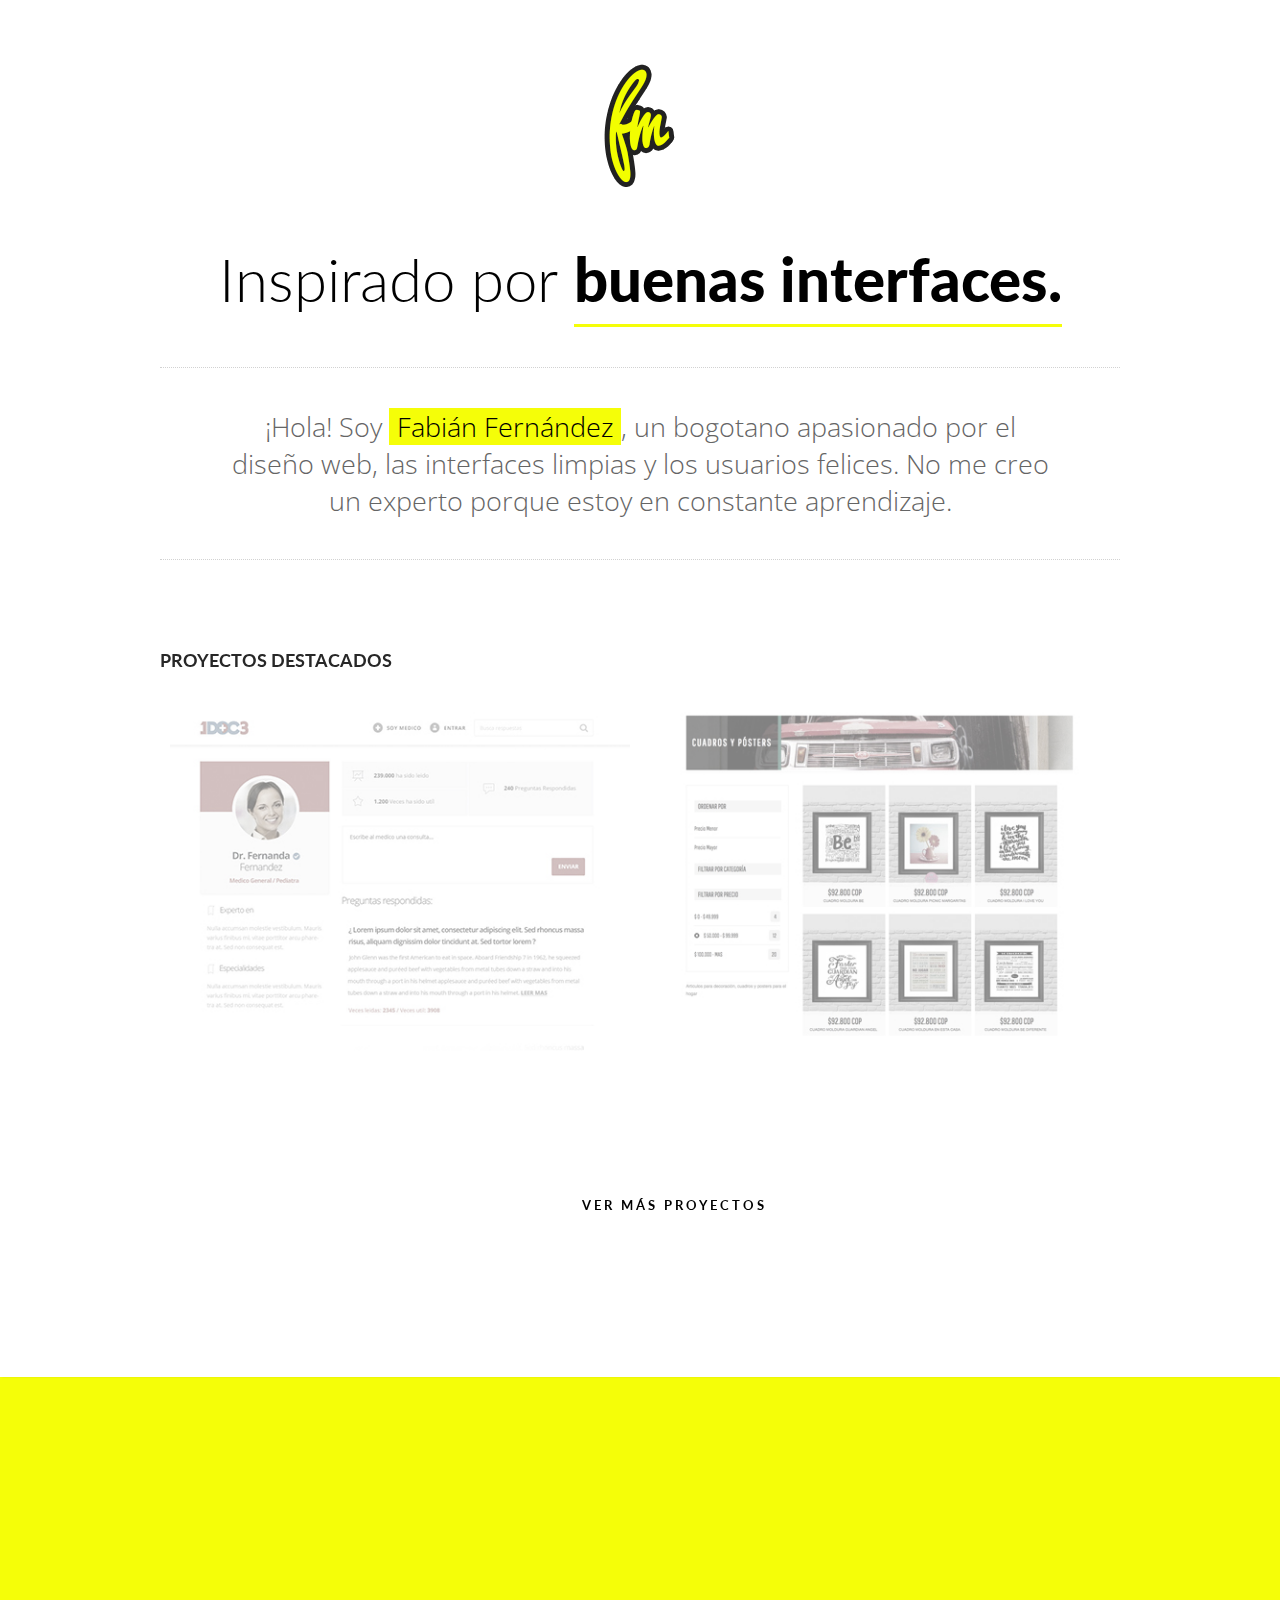
<file: index.html>
<!DOCTYPE html>
<html lang="es">
<head>
	<meta charset="UTF-8">
	<title>Flicomastic | Diseñador web</title>
	<link rel="stylesheet" href="css/style.css"> <!-- Animate letters -->
	<link rel="stylesheet" href="css/styles.css">
	<link rel="stylesheet" href="css/normalize.css">
	<link href='http://fonts.googleapis.com/css?family=Lato:300,400,900' rel='stylesheet' type='text/css'>
	<link href='http://fonts.googleapis.com/css?family=Open+Sans:400,300,700' rel='stylesheet' type='text/css'>
	<link rel="stylesheet" href="css/fontello.css">
    <link rel="stylesheet" href="css/animation.css"><!--[if IE 7]><link rel="stylesheet" href="css/fontello-ie7.css"><![endif]-->
	<script src="js/modernizr.js"></script> <!-- Modernizr -->
	<link rel="shortcut icon" href="favicon.ico" />
</head>
<body onunload="">
	<header>
		<div class="general-wrapper">
			<a href="index.html" class="logo-header fade-in"></a>
			<h1 class="cd-headline loading-bar">
				<span>Inspirado por</span>
				<span class="cd-words-wrapper">
					<b class="is-visible">buenas interfaces.</b>
					<b>los videojuegos.</b>
					<b>musica 80's.</b>
					<b>CodeSchool.</b>
					<b>el fútbol.</b>
				</span>
			</h1>
			<div class="subtitle">
				<h2>¡Hola! Soy <a href="fabian-fernandez.html" class="nombre fade-in">Fabián Fernández</a>, un bogotano apasionado por el diseño web, las interfaces limpias y los usuarios felices. No me creo un experto porque estoy en constante aprendizaje.</h2>
			</div>
		</div>
	</header>
	<section class="proyects">
		<div class="general-wrapper-proyects">
			<h4>Proyectos destacados</h4>
			<div class="grid">
				<figure class="effect-goliath">
					<img src="images/p-1doc3.jpg" alt="1doc3"/>
					<figcaption>
						<h2><span>Onedocthree</span></h2>
						<p>Startup | Web app</p>
						<a href="https://www.1doc3.com/" target="_blank">Ver más</a>
					</figcaption>
				</figure>
				<figure class="effect-goliath">
					<img src="images/p-qruda.jpg" alt="Qruda"/>
					<figcaption>
						<h2><span>Qruda</span></h2>
						<p>Startup | E-commerce</p>
						<a href="http://www.qruda.com/" target="_blank">Ver más</a>
					</figcaption>
				</figure>
				<a href="pdf/flicomastic-portfolio-II.pdf" target="_blank" class="btn-work">Ver más proyectos</a>
				<!-- <figure class="effect-goliath">
					<img src="images/p-tutiquete.jpg" alt="Tutiquete"/>
					<figcaption>
						<h2><span>Tutiquete</span></h2>
						<p>E-commerce | Web app</p>
						<a href="#" class="fade-in">Ver más</a>
					</figcaption>
				</figure>
				<figure class="effect-goliath">
					<img src="images/p-almashopping.jpg" alt="Tutiquete"/>
					<figcaption>
						<h2><span>Almashopping</span></h2>
						<p>Startup | E-commerce</p>
						<a href="#" class="fade-in">Ver más</a>
					</figcaption>
				</figure>
				<figure class="effect-goliath">
					<img src="images/p-fides.jpg" alt="Fides"/>
					<figcaption>
						<h2><span>Moda social Fides</span></h2>
						<p>Web design</p>
						<a href="#" class="fade-in">Ver más</a>
					</figcaption>
				</figure>
				<figure class="effect-goliath">
					<img src="images/p-positiva.jpg" alt="Seguros Positiva"/>
					<figcaption>
						<h2><span>Positiva seguros</span></h2>
						<p>Web design</p>
						<a href="#" class="fade-in">Ver más</a>
					</figcaption>
				</figure>
				<figure class="effect-goliath">
					<img src="images/p-porcicultores.jpg" alt="Porcicultores"/>
					<figcaption>
						<h2><span>Porcicultores</span></h2>
						<p>Facebook game</p>
						<a href="#" class="fade-in">Ver más</a>
					</figcaption>
				</figure>
				<figure class="effect-goliath">
					<img src="images/p-template.jpg" alt="Template E-commerce"/>
					<figcaption>
						<h2><span>Template</span></h2>
						<p>E-commerce | Web app</p>
						<a href="#" class="fade-in">Ver más</a>
					</figcaption>
				</figure>
				<figure class="effect-goliath">
					<img src="images/p-totto.jpg" alt="Totto"/>
					<figcaption>
						<h2><span>Totto proyect</span></h2>
						<p>Minisite | Faceook game</p>
						<a href="#" class="fade-in">Ver más</a>
					</figcaption>
				</figure>
				<figure class="effect-goliath">
					<img src="images/p-logos.jpg" alt="Logos"/>
					<figcaption>
						<h2><span>Logos</span></h2>
						<p>Graphic design</p>
						<a href="#" class="fade-in">Ver más</a>
					</figcaption>
				</figure> -->
			</div>
		</div>
	</section>
	<footer>
		<div class="wrapper-footer">
			<a class="bio-footer fade-in" href="fabian-fernandez.html">|BIO</a>
			<ul class="social">
				<li><a href="https://twitter.com/flicomastic" target="_blank" class="btn-twitter">Twitter</a></li>
				<li><a href="https://instagram.com/flicomastic" target="_blank" class="btn-instagram">Instagram</a></li>
				<li><a href="https://www.linkedin.com/in/flicomastic" target="_blank" class="btn-spotify">LinkedIn</a></li>
				<li><a href="http://www.dribbble.com/flicomastic" target="_blank" class="btn-twitch">Dribbble</a></li>
			</ul>
		</div>
	</footer>
	<a href="#0" class="cd-top">Top</a>
<script src="js/jquery-2.1.1.js"></script>
<script src="js/main.js"></script> <!-- Resource jQuery -->
<script>
	function getRandomInt(min, max) {
   		return Math.floor(Math.random() * (max - min + 1)) + min;
	}
	$(function() {
		$("header a.logo-header").hover(function(e) {
		   $(this).css( "backgroundPosition", e.type=== "mouseenter"? "-" + (getRandomInt(0,4) * 74) + "px -123px" : "0px 0px");
		});
	});
</script><!-- Logo action -->
<script>
	function nuevapagina() {
		window.location = newLocation;
	}
	$(document).ready(function() {
 		$('.fade-in').click(function(e) {
	 		e.preventDefault();
	 		newLocation = this.href;
	 		$('body').fadeOut(1000, nuevapagina);
 		});
	$('body').fadeIn(1000); 
	});
</script><!-- Fade action -->
</body>
</html>
</file>
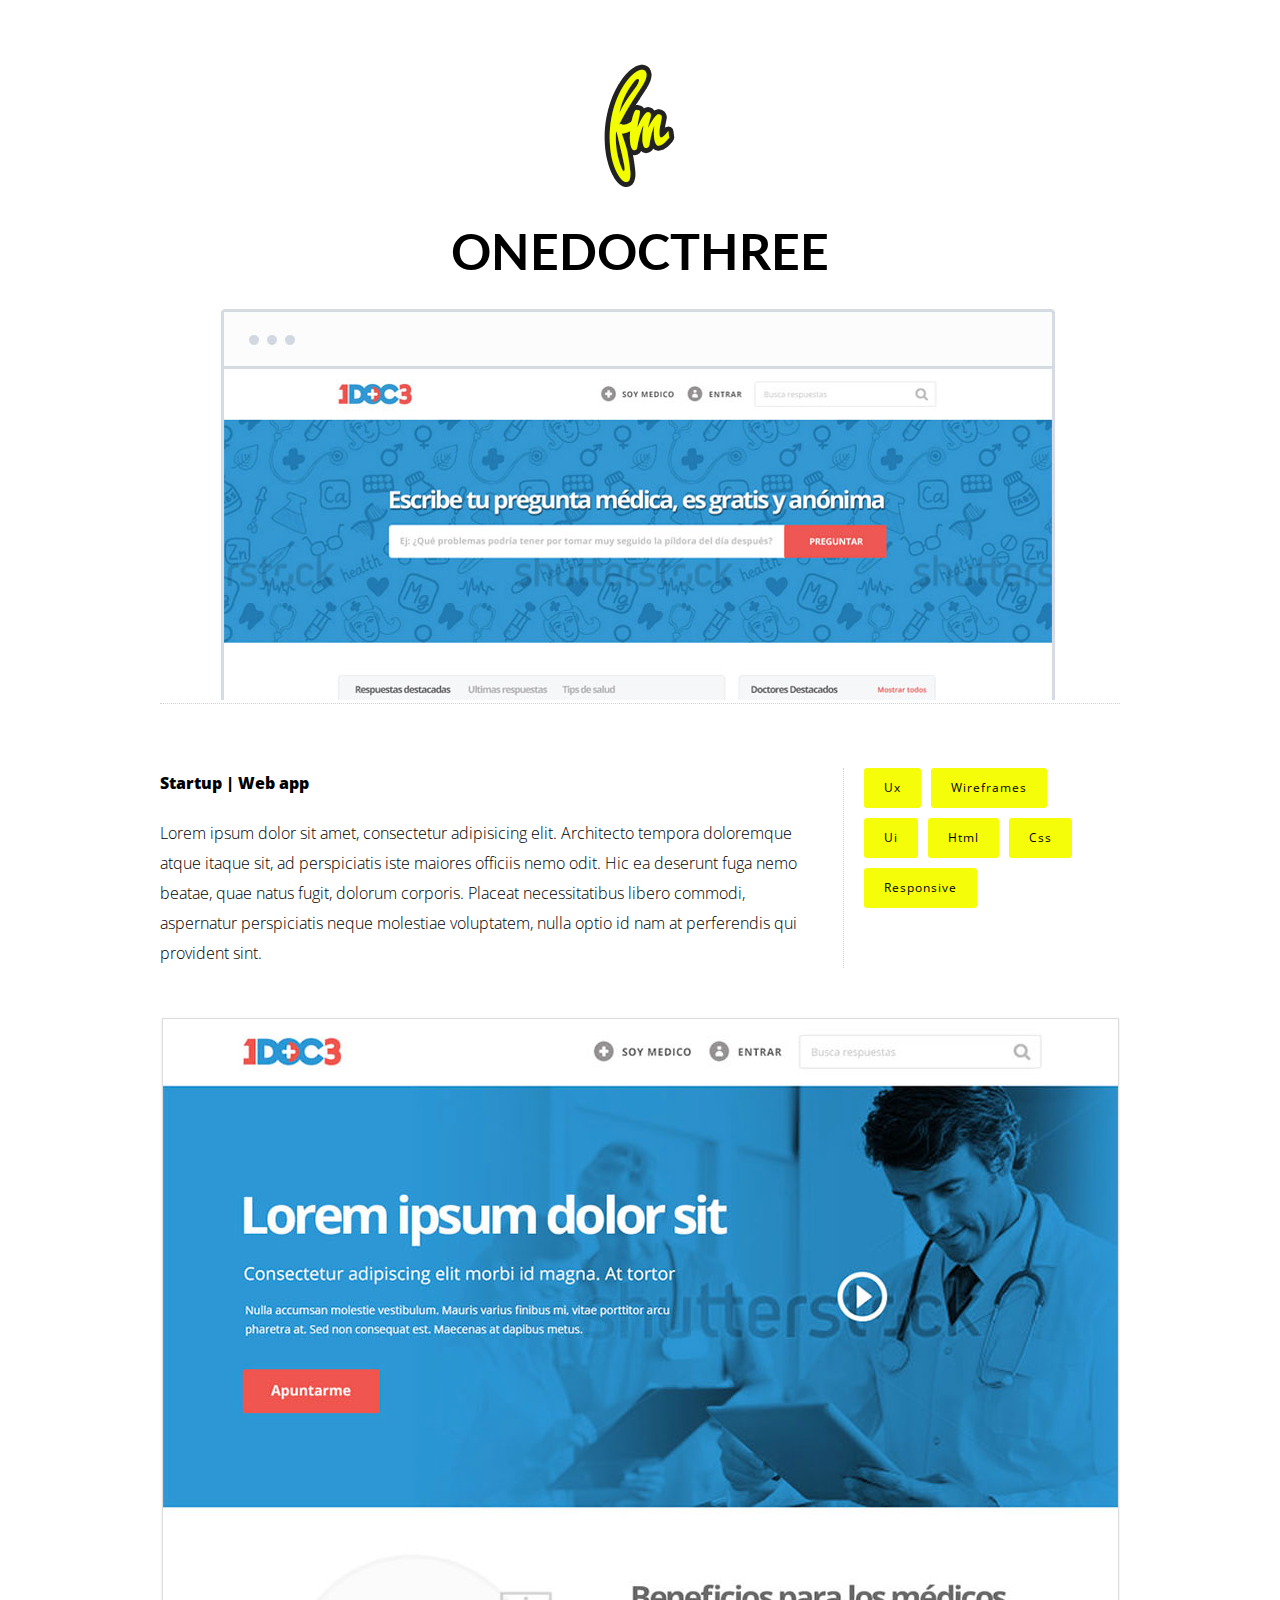
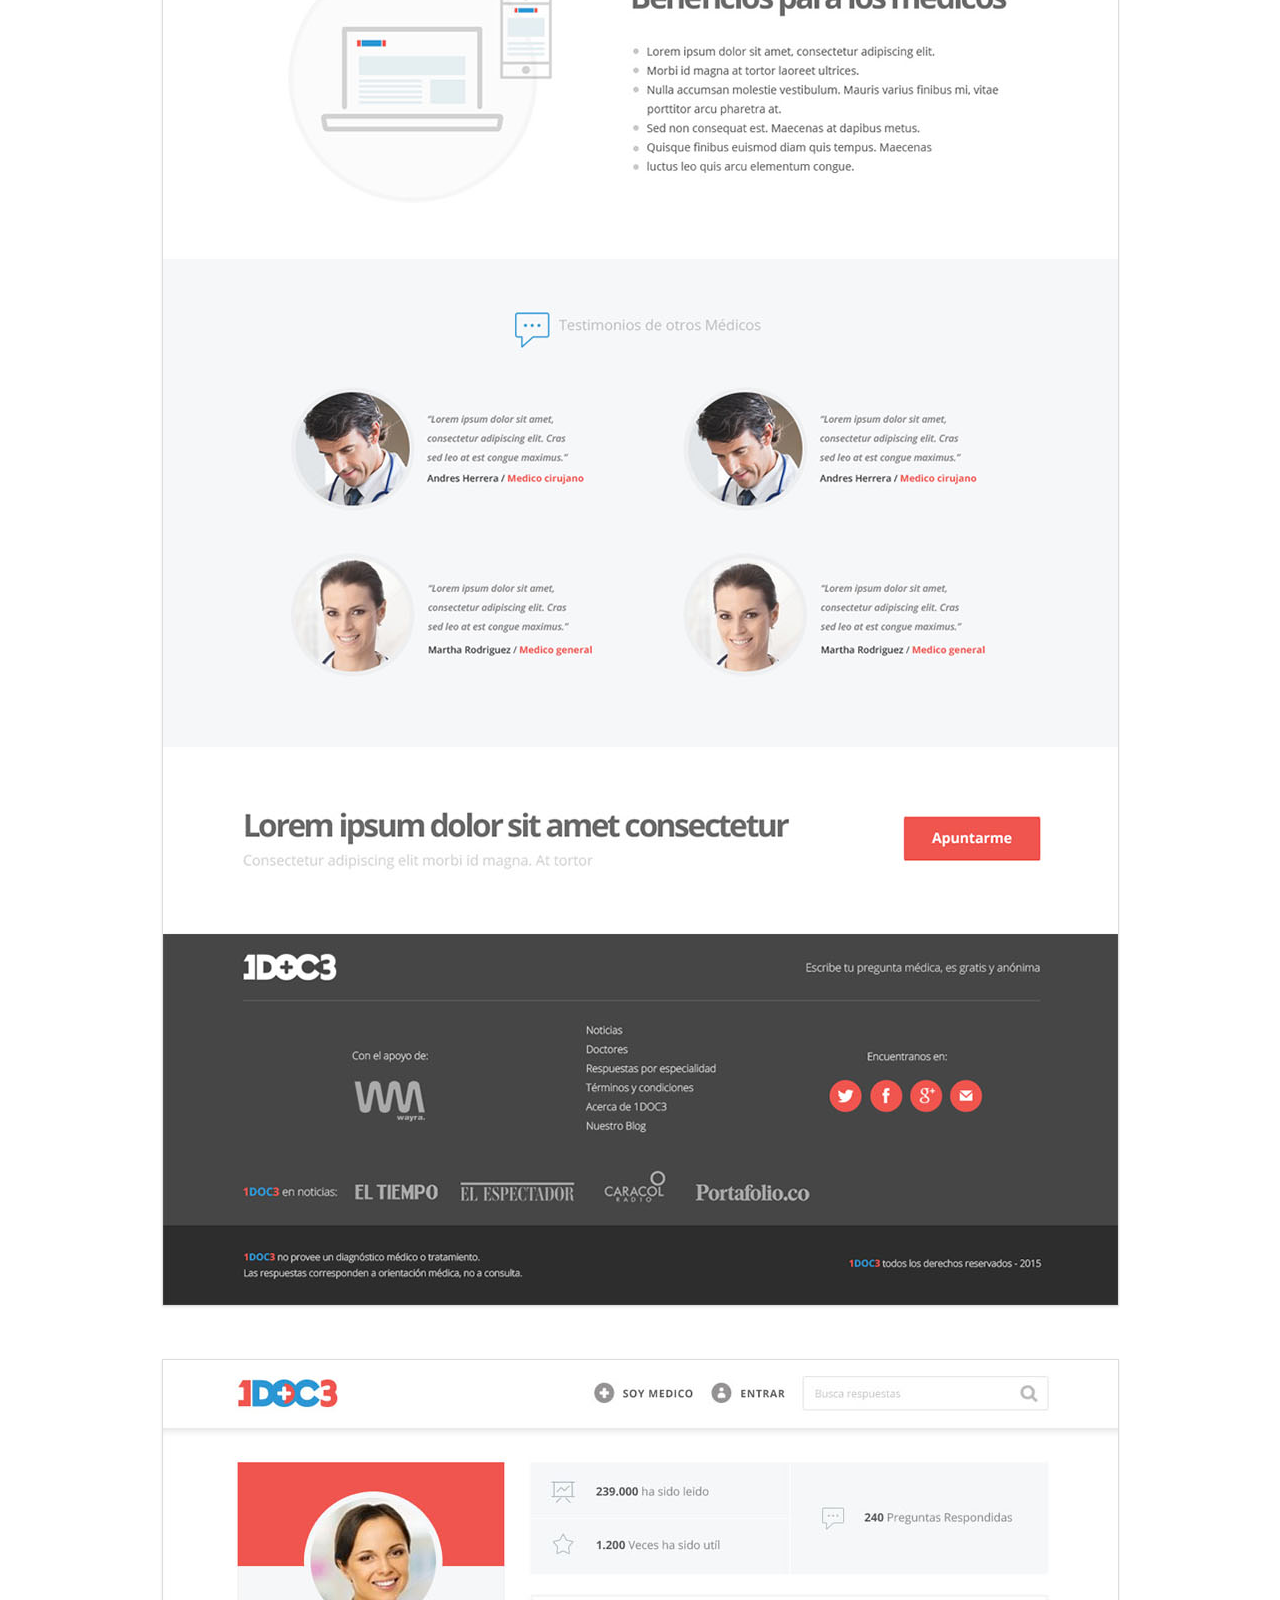
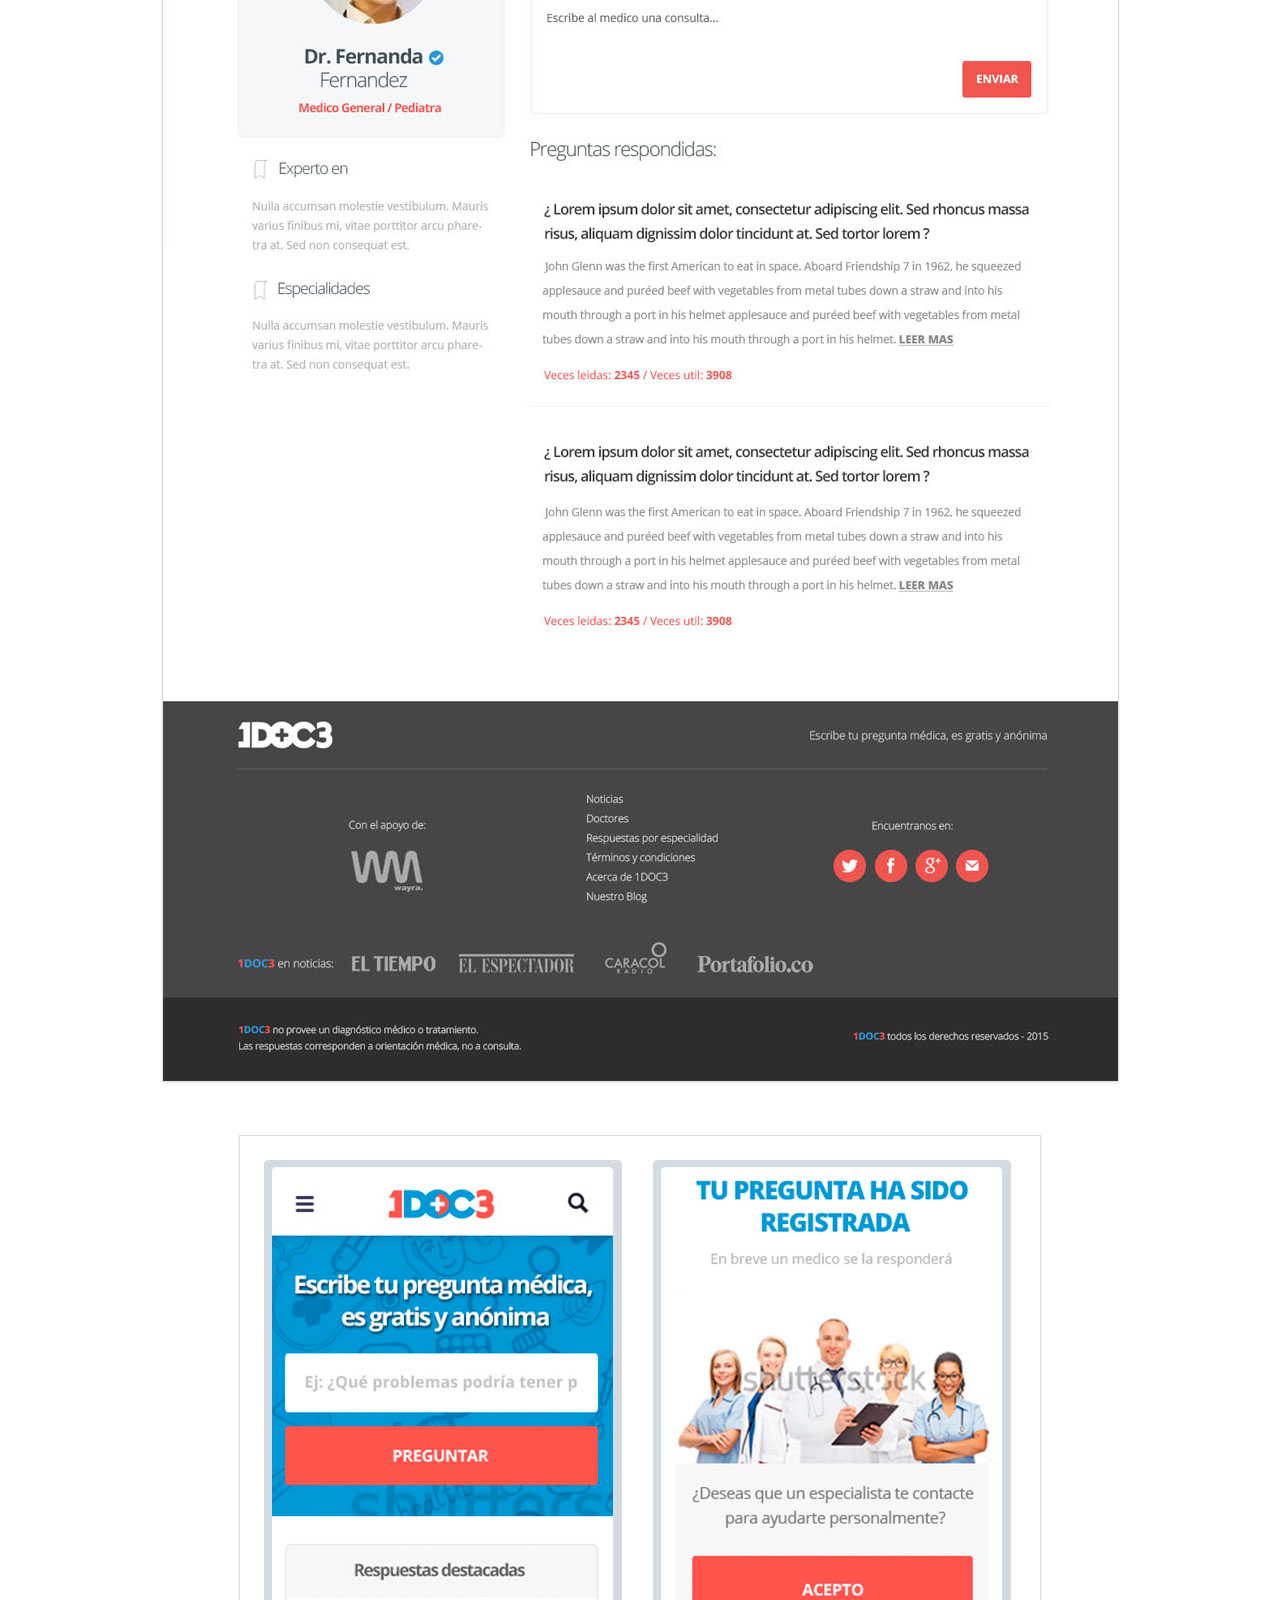
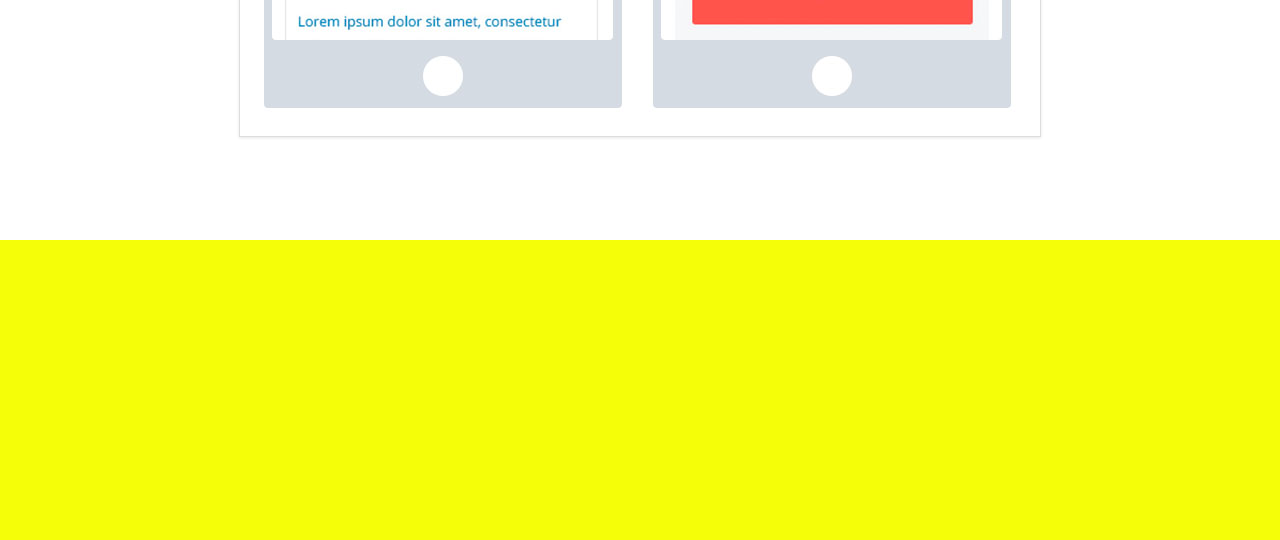
<file: 1doc3.html>
<!DOCTYPE html>
<html lang="es">
<head>
	<meta charset="UTF-8">
	<title>Flicomastic | Diseñador web</title>
	<link rel="stylesheet" href="css/style.css"> <!-- Animate letters -->
	<link rel="stylesheet" href="css/styles.css">
	<link rel="stylesheet" href="css/normalize.css">
	<link href='http://fonts.googleapis.com/css?family=Lato:300,400,900' rel='stylesheet' type='text/css'>
	<link href='http://fonts.googleapis.com/css?family=Open+Sans:400,300,700' rel='stylesheet' type='text/css'>
	<link rel="stylesheet" href="css/fontello.css">
    <link rel="stylesheet" href="css/animation.css"><!--[if IE 7]><link rel="stylesheet" href="css/fontello-ie7.css"><![endif]-->
	<script src="js/modernizr.js"></script> <!-- Modernizr -->
	<link rel="shortcut icon" href="favicon.ico" />
</head>
<body onunload="">
	<header>
		<div class="general-wrapper">
			<a href="index.html" class="logo-header fade-in"></a>
		</div>
	</header>
	<section class="proyects-view">
		<div class="general-wrapper">
			<header>
				<h1>Onedocthree</h1>
				<div class="image-top"><img src="images/header-1doc3.jpg" alt="Header 1doc3"></div>
			</header>
			<div class="section-text-proyect">
				<p class="type-proyect">Startup | Web app</p>
				<p>Lorem ipsum dolor sit amet, consectetur adipisicing elit. Architecto tempora doloremque atque itaque sit, ad perspiciatis iste maiores officiis nemo odit. Hic ea deserunt fuga nemo beatae, quae natus fugit, dolorum corporis. Placeat necessitatibus libero commodi, aspernatur perspiciatis neque molestiae voluptatem, nulla optio id nam at perferendis qui provident sint.</p>
			</div>
			<aside>
				<ul class="tags tags-proyects">
					<li><span class="tag">Ux</span></li>
					<li><span class="tag">Wireframes</span></li>
				  	<li><span class="tag">Ui</span></li>
				  	<li><span class="tag">Html</span></li>
				  	<li><span class="tag">Css</span></li>
				  	<li><span class="tag">Responsive</span></li>
				</ul>
			</aside>
			<div class="content-images">
				<img src="images/1doc3-01.jpg">
				<img src="images/1doc3-03.jpg">
				<img src="images/1doc3-02.jpg">
			</div>
		</div>
	</section>
	<footer>
		<div class="wrapper-footer">
			<a class="bio-footer fade-in" href="fabian-fernandez.html">|BIO</a>
			<ul class="social">
				<li><a href="https://twitter.com/flicomastic" target="_blank" class="btn-twitter">Twitter</a></li>
				<li><a href="https://instagram.com/flicomastic" target="_blank" class="btn-instagram">Instagram</a></li>
				<li><a href="https://www.linkedin.com/in/flicomastic" target="_blank" class="btn-spotify">LinkedIn</a></li>
				<li><a href="http://www.dribbble.com/flicomastic" target="_blank" class="btn-twitch">Dribbble</a></li>
			</ul>
		</div>
	</footer>
	<a href="#0" class="cd-top">Top</a>
<script src="js/jquery-2.1.1.js"></script>
<script src="js/main.js"></script> <!-- Resource jQuery -->
<script>
	function getRandomInt(min, max) {
   		return Math.floor(Math.random() * (max - min + 1)) + min;
	}
	$(function() {
		$("header a.logo-header").hover(function(e) {
		   $(this).css( "backgroundPosition", e.type=== "mouseenter"? "-" + (getRandomInt(0,4) * 74) + "px -123px" : "0px 0px");
		});
	});
</script><!-- Logo action -->
<script>
	function nuevapagina() {
		window.location = newLocation;
	}
	$(document).ready(function() {
 		$('.fade-in').click(function(e) {
	 		e.preventDefault();
	 		newLocation = this.href;
	 		$('body').fadeOut(1000, nuevapagina);
 		});
	$('body').fadeIn(1000); 
	});
</script><!-- Fade action -->
</body>
</html>
</file>
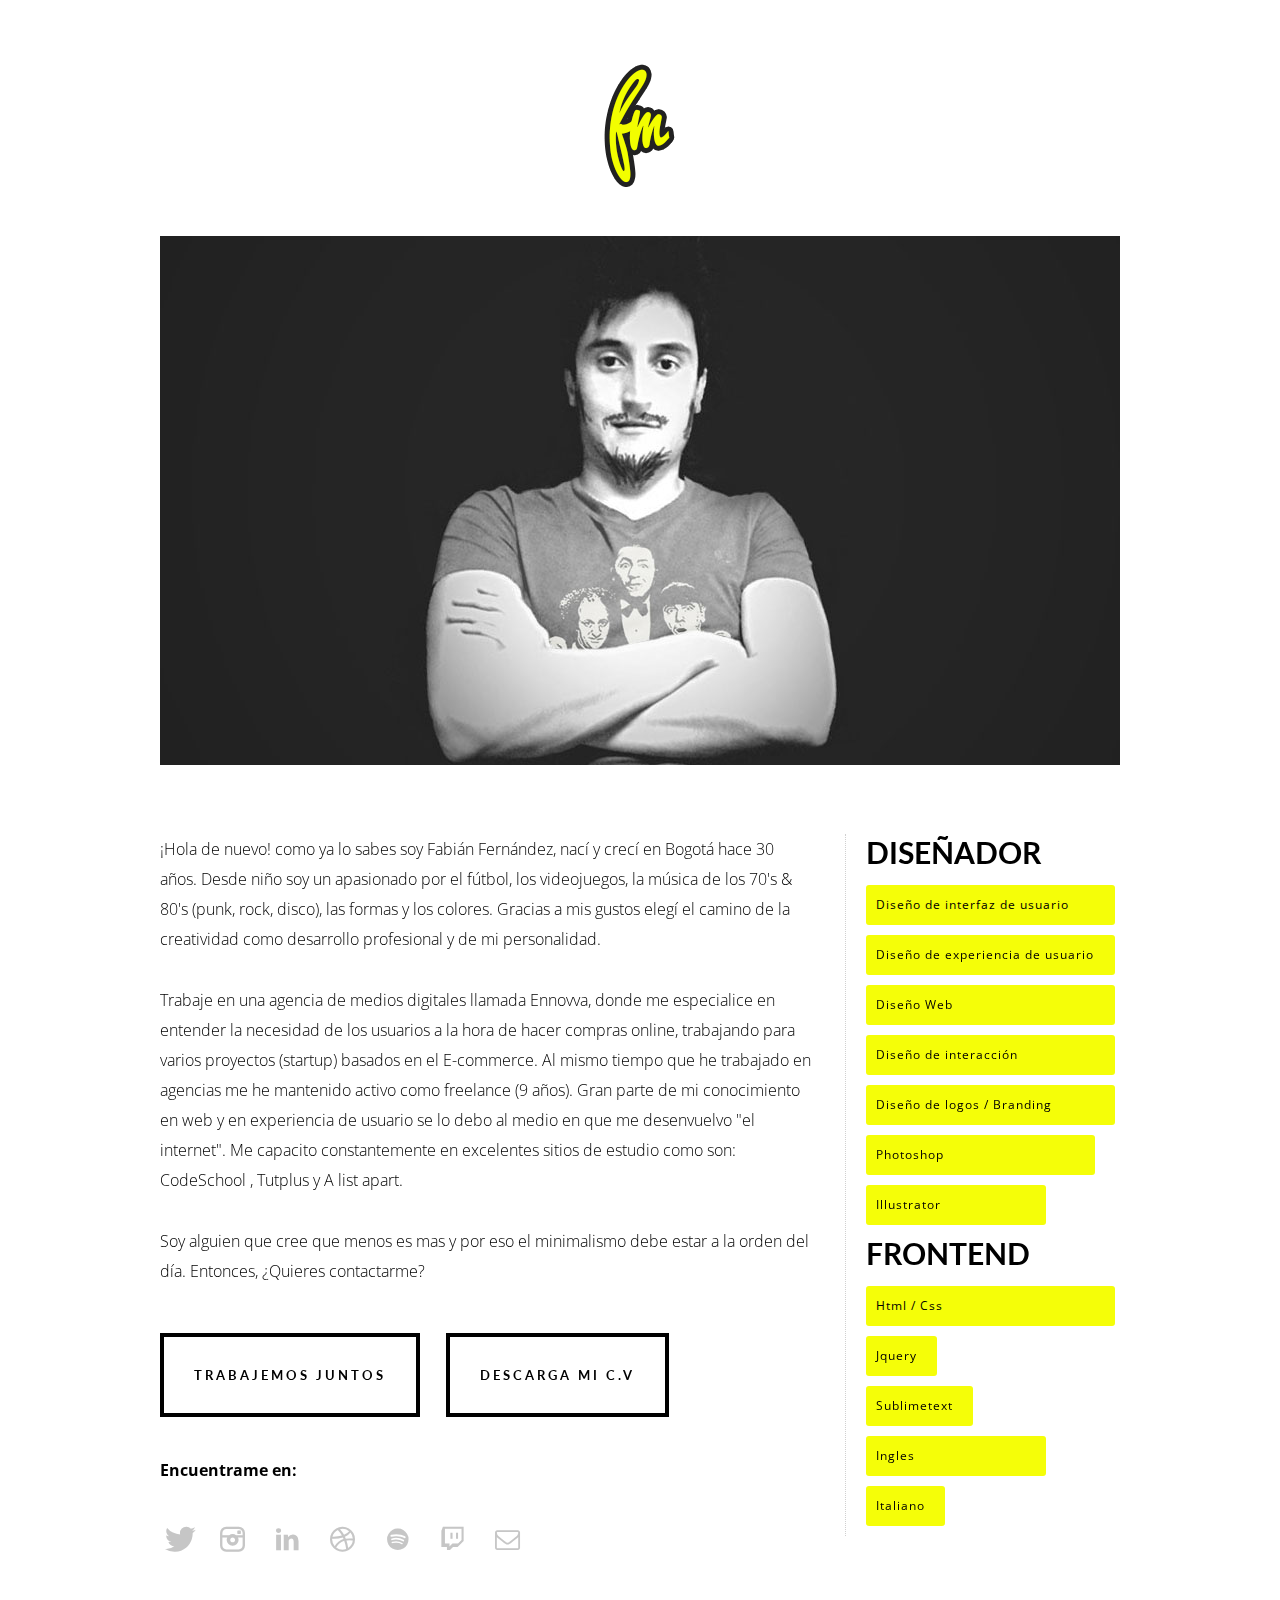
<file: fabian-fernandez.html>
<!DOCTYPE html>
<html lang="es">
<head>
	<meta charset="UTF-8">
	<title>Flicomastic | Diseñador web</title>
	<link rel="stylesheet" href="css/style.css"> <!-- Animate letters -->
	<link rel="stylesheet" href="css/styles.css">
	<link rel="stylesheet" href="css/normalize.css">
	<link href='http://fonts.googleapis.com/css?family=Lato:300,400,900' rel='stylesheet' type='text/css'>
	<link href='http://fonts.googleapis.com/css?family=Open+Sans:400,300,700' rel='stylesheet' type='text/css'>
	<link href='http://fonts.googleapis.com/css?family=Alegreya+Sans+SC:700,900' rel='stylesheet' type='text/css'>
	<link rel="stylesheet" href="css/fontello.css">
    <link rel="stylesheet" href="css/animation.css"><!--[if IE 7]><link rel="stylesheet" href="css/fontello-ie7.css"><![endif]-->
	<script src="js/modernizr.js"></script> <!-- Modernizr -->
	<link rel="shortcut icon" href="favicon.ico" />
</head>
<body onunload="" class="bio">
	<header>
		<div class="general-wrapper">
			<a href="index.html" class="logo-header fade-in" target="_blank"></a>
			<img class="photo-bio" src="images/flicomastic-photo.jpg" alt="Fabián Fernández">
		</div>
	</header>
	<section class="biography">
		<div class="general-wrapper-bio">
			<div class="bio">
			<p>¡Hola de nuevo! como ya lo sabes soy Fabián Fernández, nací y crecí en Bogotá hace 30 años. Desde niño soy un apasionado por el fútbol, los videojuegos, la música de los 70's & 80's (punk, rock, disco), las formas y los colores. Gracias a mis gustos elegí el camino de la creatividad como desarrollo profesional y de mi personalidad.</p> 
			<p>Trabaje en una agencia de medios digitales llamada Ennovva, donde me especialice en entender la necesidad de los usuarios a la hora de hacer compras online, trabajando para varios proyectos (startup) basados en el E-commerce. Al mismo tiempo que he trabajado en agencias me he mantenido activo como freelance (9 años). Gran parte de mi conocimiento en web y en experiencia de usuario se lo debo al medio en que me desenvuelvo "el internet". Me capacito constantemente en excelentes sitios de estudio como son: <a href="http://www.codeschool.com" target="_blank">CodeSchool</a> , <a href="http://tutsplus.com" target="_blank">Tutplus</a> y <a href="http://alistapart.com" target="_blank">A list apart</a>.</p>
			<p>Soy alguien que cree que menos es mas y por eso el minimalismo debe estar a la orden del día. Entonces, ¿Quieres contactarme?</p>
			<a href="mailto:flicomastic@gmail.com" target="_blank" class="btn-cv">Trabajemos juntos</a>
			<a href="pdf/cv-fabian-fernandez-2016.pdf" target="_blank" class="btn-cv">Descarga mi C.V</a>
			<p class="title-content">Encuentrame en:</p>
			<ul class="findme">
				<li><a href="https://twitter.com/flicomastic" target="_blank"><i class="icon-twitter"></i></a></li>
				<li><a href="https://instagram.com/flicomastic" target="_blank"><i class="icon-instagram"></i></a></li>
				<li><a href="https://www.linkedin.com/in/flicomastic" target="_blank"><i class="icon-linkedin"></i></a></li>
				<li><a href="http://www.dribbble.com/flicomastic" target="_blank"><i class="icon-dribbble"></i></a></li>
				<li><a href="https://play.spotify.com/user/12124300061" target="_blank"><i class="icon-spotify"></i></a></li>
				<li><a href="http://www.twitch.tv/flicomastic" target="blank"><i class="icon-twitch"></i></a></li>
				<li><a href="mailto:flicomastic@gmail.com"><i class="icon-mail"></i></a></li>
			</ul>
			</div>
			<aside class="skills">
				<h3>Diseñador</h3>
				<ul class="tags">
				  <li class="cien"><span class="tag">Diseño de interfaz de usuario</span></li>
				  <li class="cien"><span class="tag">Diseño de experiencia de usuario</span></li>
				  <li class="cien"><span class="tag">Diseño Web</span></li>
				  <li class="cien"><span class="tag">Diseño de interacción</span></li>
				  <li class="cien"><span class="tag">Diseño de logos / Branding</span></li>
				  <li class="ochenta"><span class="tag">Photoshop</span></li>
				  <li class="cincuenta"><span class="tag">Illustrator</span></li>
				</ul>
				<h3>Frontend</h3>
				<ul class="tags">
				  <li class="cien"><span class="tag">Html / Css</span></li>
				  <li><span class="tag">Jquery</span></li>
				  <li><span class="tag">Sublimetext</span></li>
				  <li class="cincuenta"><span class="tag">Ingles</span></li>
				  <li><span class="tag">Italiano</span></li>
				</ul>
			</aside>
		</div>
	</section>
	<footer class="bio">
		<div class="wrapper-footer">
			<blockquote>No sabemos tocar, pero si esperas hasta que aprendas, serás demasiado viejo.</blockquote>
			<cite><a href="http://es.wikipedia.org/wiki/Johnny_Ramone" target="_blank">- Johnny Ramone -</a></cite>
		</div>
	</footer>
	<a href="#0" class="cd-top">Top</a>
<script src="js/jquery-2.1.1.js"></script>
<script src="js/main.js"></script> <!-- Resource jQuery -->
<script>
	function getRandomInt(min, max) {
   		return Math.floor(Math.random() * (max - min + 1)) + min;
	}
	$(function() {
		$("header a.logo-header").hover(function(e) {
		   $(this).css( "backgroundPosition", e.type=== "mouseenter"? "-" + (getRandomInt(0,4) * 74) + "px -123px" : "0px 0px");
		});
	});
</script><!-- Logo action -->
<script>
	function nuevapagina() {
		window.location = newLocation;
	}
	$(document).ready(function() {
 		$('.fade-in').click(function(e) {
	 		e.preventDefault();
	 		newLocation = this.href;
	 		$('body').fadeOut(1000, nuevapagina);
 		});
	$('body').fadeIn(1000); 
	});
</script><!-- Fade action -->
</body>
</html>
</file>
<file: css/style.css>
/* -------------------------------- 

Primary style

-------------------------------- */
.cd-title {
  position: relative;
  height: 160px;
  line-height: 230px;
  text-align: center;
}
.cd-title h1 {
  font-size: 2.4rem;
  font-weight: 700;
}
@media only screen and (min-width: 768px) {
  .cd-title {
    line-height: 250px;
  }
}
@media only screen and (min-width: 1170px) {
  .cd-title {
    height: 200px;
    line-height: 300px;
  }
  .cd-title h1 {
    font-size: 3rem;
  }
}

.cd-intro {
  width: 90%;
  max-width: 768px;
  text-align: center;
}

.cd-intro {
  margin: 4em auto;
}
@media only screen and (min-width: 768px) {
  .cd-intro {
    margin: 5em auto;
  }
}
@media only screen and (min-width: 1170px) {
  .cd-intro {
    margin: 6em auto;
  }
}

.cd-headline {
  font-size: 3rem;
  line-height: 1.2;
}
@media only screen and (min-width: 768px) {
  .cd-headline {
    font-size: 4.4rem;
    font-weight: 300;
  }
}
@media only screen and (min-width: 1170px) {
  .cd-headline {
    
  }
}

.cd-words-wrapper {
  display: inline-block;
  position: relative;
  text-align: center;
}
.cd-words-wrapper b {
  display: inline-block;
  position: absolute;
  white-space: nowrap;
  left: 0;
  top: 0;
}
.cd-words-wrapper b.is-visible {
  position: relative;
}
.no-js .cd-words-wrapper b {
  opacity: 0;
}
.no-js .cd-words-wrapper b.is-visible {
  opacity: 1;
}

/* -------------------------------- 

xrotate-1 

-------------------------------- */
.cd-headline.rotate-1 .cd-words-wrapper {
  -webkit-perspective: 300px;
  -moz-perspective: 300px;
  perspective: 300px;
}
.cd-headline.rotate-1 b {
  opacity: 0;
  -webkit-transform-origin: 50% 100%;
  -moz-transform-origin: 50% 100%;
  -ms-transform-origin: 50% 100%;
  -o-transform-origin: 50% 100%;
  transform-origin: 50% 100%;
  -webkit-transform: rotateX(180deg);
  -moz-transform: rotateX(180deg);
  -ms-transform: rotateX(180deg);
  -o-transform: rotateX(180deg);
  transform: rotateX(180deg);
}
.cd-headline.rotate-1 b.is-visible {
  opacity: 1;
  -webkit-transform: rotateX(0deg);
  -moz-transform: rotateX(0deg);
  -ms-transform: rotateX(0deg);
  -o-transform: rotateX(0deg);
  transform: rotateX(0deg);
  -webkit-animation: cd-rotate-1-in 1.2s;
  -moz-animation: cd-rotate-1-in 1.2s;
  animation: cd-rotate-1-in 1.2s;
}
.cd-headline.rotate-1 b.is-hidden {
  -webkit-transform: rotateX(180deg);
  -moz-transform: rotateX(180deg);
  -ms-transform: rotateX(180deg);
  -o-transform: rotateX(180deg);
  transform: rotateX(180deg);
  -webkit-animation: cd-rotate-1-out 1.2s;
  -moz-animation: cd-rotate-1-out 1.2s;
  animation: cd-rotate-1-out 1.2s;
}

@-webkit-keyframes cd-rotate-1-in {
  0% {
    -webkit-transform: rotateX(180deg);
    opacity: 0;
  }
  35% {
    -webkit-transform: rotateX(120deg);
    opacity: 0;
  }
  65% {
    opacity: 0;
  }
  100% {
    -webkit-transform: rotateX(360deg);
    opacity: 1;
  }
}
@-moz-keyframes cd-rotate-1-in {
  0% {
    -moz-transform: rotateX(180deg);
    opacity: 0;
  }
  35% {
    -moz-transform: rotateX(120deg);
    opacity: 0;
  }
  65% {
    opacity: 0;
  }
  100% {
    -moz-transform: rotateX(360deg);
    opacity: 1;
  }
}
@keyframes cd-rotate-1-in {
  0% {
    -webkit-transform: rotateX(180deg);
    -moz-transform: rotateX(180deg);
    -ms-transform: rotateX(180deg);
    -o-transform: rotateX(180deg);
    transform: rotateX(180deg);
    opacity: 0;
  }
  35% {
    -webkit-transform: rotateX(120deg);
    -moz-transform: rotateX(120deg);
    -ms-transform: rotateX(120deg);
    -o-transform: rotateX(120deg);
    transform: rotateX(120deg);
    opacity: 0;
  }
  65% {
    opacity: 0;
  }
  100% {
    -webkit-transform: rotateX(360deg);
    -moz-transform: rotateX(360deg);
    -ms-transform: rotateX(360deg);
    -o-transform: rotateX(360deg);
    transform: rotateX(360deg);
    opacity: 1;
  }
}
@-webkit-keyframes cd-rotate-1-out {
  0% {
    -webkit-transform: rotateX(0deg);
    opacity: 1;
  }
  35% {
    -webkit-transform: rotateX(-40deg);
    opacity: 1;
  }
  65% {
    opacity: 0;
  }
  100% {
    -webkit-transform: rotateX(180deg);
    opacity: 0;
  }
}
@-moz-keyframes cd-rotate-1-out {
  0% {
    -moz-transform: rotateX(0deg);
    opacity: 1;
  }
  35% {
    -moz-transform: rotateX(-40deg);
    opacity: 1;
  }
  65% {
    opacity: 0;
  }
  100% {
    -moz-transform: rotateX(180deg);
    opacity: 0;
  }
}
@keyframes cd-rotate-1-out {
  0% {
    -webkit-transform: rotateX(0deg);
    -moz-transform: rotateX(0deg);
    -ms-transform: rotateX(0deg);
    -o-transform: rotateX(0deg);
    transform: rotateX(0deg);
    opacity: 1;
  }
  35% {
    -webkit-transform: rotateX(-40deg);
    -moz-transform: rotateX(-40deg);
    -ms-transform: rotateX(-40deg);
    -o-transform: rotateX(-40deg);
    transform: rotateX(-40deg);
    opacity: 1;
  }
  65% {
    opacity: 0;
  }
  100% {
    -webkit-transform: rotateX(180deg);
    -moz-transform: rotateX(180deg);
    -ms-transform: rotateX(180deg);
    -o-transform: rotateX(180deg);
    transform: rotateX(180deg);
    opacity: 0;
  }
}
/* -------------------------------- 

xtype 

-------------------------------- */
.cd-headline.type .cd-words-wrapper {
  vertical-align: top;
  overflow: hidden;
}
.cd-headline.type .cd-words-wrapper::after {
  /* vertical bar */
  content: '';
  position: absolute;
  right: 0;
  top: 50%;
  bottom: auto;
  -webkit-transform: translateY(-50%);
  -moz-transform: translateY(-50%);
  -ms-transform: translateY(-50%);
  -o-transform: translateY(-50%);
  transform: translateY(-50%);
  height: 90%;
  width: 1px;
  background-color: #aebcb9;
}
.cd-headline.type .cd-words-wrapper.waiting::after {
  -webkit-animation: cd-pulse 1s infinite;
  -moz-animation: cd-pulse 1s infinite;
  animation: cd-pulse 1s infinite;
}
.cd-headline.type .cd-words-wrapper.selected {
  background-color: #aebcb9;
}
.cd-headline.type .cd-words-wrapper.selected::after {
  visibility: hidden;
}
.cd-headline.type .cd-words-wrapper.selected b {
  color: #0d0d0d;
}
.cd-headline.type b {
  visibility: hidden;
}
.cd-headline.type b.is-visible {
  visibility: visible;
}
.cd-headline.type i {
  position: absolute;
  visibility: hidden;
}
.cd-headline.type i.in {
  position: relative;
  visibility: visible;
}

@-webkit-keyframes cd-pulse {
  0% {
    -webkit-transform: translateY(-50%) scale(1);
    opacity: 1;
  }
  40% {
    -webkit-transform: translateY(-50%) scale(0.9);
    opacity: 0;
  }
  100% {
    -webkit-transform: translateY(-50%) scale(0);
    opacity: 0;
  }
}
@-moz-keyframes cd-pulse {
  0% {
    -moz-transform: translateY(-50%) scale(1);
    opacity: 1;
  }
  40% {
    -moz-transform: translateY(-50%) scale(0.9);
    opacity: 0;
  }
  100% {
    -moz-transform: translateY(-50%) scale(0);
    opacity: 0;
  }
}
@keyframes cd-pulse {
  0% {
    -webkit-transform: translateY(-50%) scale(1);
    -moz-transform: translateY(-50%) scale(1);
    -ms-transform: translateY(-50%) scale(1);
    -o-transform: translateY(-50%) scale(1);
    transform: translateY(-50%) scale(1);
    opacity: 1;
  }
  40% {
    -webkit-transform: translateY(-50%) scale(0.9);
    -moz-transform: translateY(-50%) scale(0.9);
    -ms-transform: translateY(-50%) scale(0.9);
    -o-transform: translateY(-50%) scale(0.9);
    transform: translateY(-50%) scale(0.9);
    opacity: 0;
  }
  100% {
    -webkit-transform: translateY(-50%) scale(0);
    -moz-transform: translateY(-50%) scale(0);
    -ms-transform: translateY(-50%) scale(0);
    -o-transform: translateY(-50%) scale(0);
    transform: translateY(-50%) scale(0);
    opacity: 0;
  }
}
/* -------------------------------- 

xrotate-2 

-------------------------------- */
.cd-headline.rotate-2 .cd-words-wrapper {
  -webkit-perspective: 300px;
  -moz-perspective: 300px;
  perspective: 300px;
}
.cd-headline.rotate-2 i, .cd-headline.rotate-2 em {
  display: inline-block;
  -webkit-backface-visibility: hidden;
  backface-visibility: hidden;
}
.cd-headline.rotate-2 b {
  opacity: 0;
}
.cd-headline.rotate-2 i {
  -webkit-transform-style: preserve-3d;
  -moz-transform-style: preserve-3d;
  -ms-transform-style: preserve-3d;
  -o-transform-style: preserve-3d;
  transform-style: preserve-3d;
  -webkit-transform: translateZ(-20px) rotateX(90deg);
  -moz-transform: translateZ(-20px) rotateX(90deg);
  -ms-transform: translateZ(-20px) rotateX(90deg);
  -o-transform: translateZ(-20px) rotateX(90deg);
  transform: translateZ(-20px) rotateX(90deg);
  opacity: 0;
}
.is-visible .cd-headline.rotate-2 i {
  opacity: 1;
}
.cd-headline.rotate-2 i.in {
  -webkit-animation: cd-rotate-2-in 0.4s forwards;
  -moz-animation: cd-rotate-2-in 0.4s forwards;
  animation: cd-rotate-2-in 0.4s forwards;
}
.cd-headline.rotate-2 i.out {
  -webkit-animation: cd-rotate-2-out 0.4s forwards;
  -moz-animation: cd-rotate-2-out 0.4s forwards;
  animation: cd-rotate-2-out 0.4s forwards;
}
.cd-headline.rotate-2 em {
  -webkit-transform: translateZ(20px);
  -moz-transform: translateZ(20px);
  -ms-transform: translateZ(20px);
  -o-transform: translateZ(20px);
  transform: translateZ(20px);
}

.no-csstransitions .cd-headline.rotate-2 i {
  -webkit-transform: rotateX(0deg);
  -moz-transform: rotateX(0deg);
  -ms-transform: rotateX(0deg);
  -o-transform: rotateX(0deg);
  transform: rotateX(0deg);
  opacity: 0;
}
.no-csstransitions .cd-headline.rotate-2 i em {
  -webkit-transform: scale(1);
  -moz-transform: scale(1);
  -ms-transform: scale(1);
  -o-transform: scale(1);
  transform: scale(1);
}

.no-csstransitions .cd-headline.rotate-2 .is-visible i {
  opacity: 1;
}

@-webkit-keyframes cd-rotate-2-in {
  0% {
    opacity: 0;
    -webkit-transform: translateZ(-20px) rotateX(90deg);
  }
  60% {
    opacity: 1;
    -webkit-transform: translateZ(-20px) rotateX(-10deg);
  }
  100% {
    opacity: 1;
    -webkit-transform: translateZ(-20px) rotateX(0deg);
  }
}
@-moz-keyframes cd-rotate-2-in {
  0% {
    opacity: 0;
    -moz-transform: translateZ(-20px) rotateX(90deg);
  }
  60% {
    opacity: 1;
    -moz-transform: translateZ(-20px) rotateX(-10deg);
  }
  100% {
    opacity: 1;
    -moz-transform: translateZ(-20px) rotateX(0deg);
  }
}
@keyframes cd-rotate-2-in {
  0% {
    opacity: 0;
    -webkit-transform: translateZ(-20px) rotateX(90deg);
    -moz-transform: translateZ(-20px) rotateX(90deg);
    -ms-transform: translateZ(-20px) rotateX(90deg);
    -o-transform: translateZ(-20px) rotateX(90deg);
    transform: translateZ(-20px) rotateX(90deg);
  }
  60% {
    opacity: 1;
    -webkit-transform: translateZ(-20px) rotateX(-10deg);
    -moz-transform: translateZ(-20px) rotateX(-10deg);
    -ms-transform: translateZ(-20px) rotateX(-10deg);
    -o-transform: translateZ(-20px) rotateX(-10deg);
    transform: translateZ(-20px) rotateX(-10deg);
  }
  100% {
    opacity: 1;
    -webkit-transform: translateZ(-20px) rotateX(0deg);
    -moz-transform: translateZ(-20px) rotateX(0deg);
    -ms-transform: translateZ(-20px) rotateX(0deg);
    -o-transform: translateZ(-20px) rotateX(0deg);
    transform: translateZ(-20px) rotateX(0deg);
  }
}
@-webkit-keyframes cd-rotate-2-out {
  0% {
    opacity: 1;
    -webkit-transform: translateZ(-20px) rotateX(0);
  }
  60% {
    opacity: 0;
    -webkit-transform: translateZ(-20px) rotateX(-100deg);
  }
  100% {
    opacity: 0;
    -webkit-transform: translateZ(-20px) rotateX(-90deg);
  }
}
@-moz-keyframes cd-rotate-2-out {
  0% {
    opacity: 1;
    -moz-transform: translateZ(-20px) rotateX(0);
  }
  60% {
    opacity: 0;
    -moz-transform: translateZ(-20px) rotateX(-100deg);
  }
  100% {
    opacity: 0;
    -moz-transform: translateZ(-20px) rotateX(-90deg);
  }
}
@keyframes cd-rotate-2-out {
  0% {
    opacity: 1;
    -webkit-transform: translateZ(-20px) rotateX(0);
    -moz-transform: translateZ(-20px) rotateX(0);
    -ms-transform: translateZ(-20px) rotateX(0);
    -o-transform: translateZ(-20px) rotateX(0);
    transform: translateZ(-20px) rotateX(0);
  }
  60% {
    opacity: 0;
    -webkit-transform: translateZ(-20px) rotateX(-100deg);
    -moz-transform: translateZ(-20px) rotateX(-100deg);
    -ms-transform: translateZ(-20px) rotateX(-100deg);
    -o-transform: translateZ(-20px) rotateX(-100deg);
    transform: translateZ(-20px) rotateX(-100deg);
  }
  100% {
    opacity: 0;
    -webkit-transform: translateZ(-20px) rotateX(-90deg);
    -moz-transform: translateZ(-20px) rotateX(-90deg);
    -ms-transform: translateZ(-20px) rotateX(-90deg);
    -o-transform: translateZ(-20px) rotateX(-90deg);
    transform: translateZ(-20px) rotateX(-90deg);
  }
}
/* -------------------------------- 

xloading-bar 

-------------------------------- */
.cd-headline.loading-bar span {
  display: inline-block;
  padding: .2em 0;
}
.cd-headline.loading-bar .cd-words-wrapper {
  overflow: hidden;
  vertical-align: top;
}
.cd-headline.loading-bar .cd-words-wrapper::after {
  /* loading bar */
  content: '';
  position: absolute;
  left: 0;
  bottom: 0;
  height: 3px;
  width: 0;
  background: #f5fe08;
  z-index: 2;
  -webkit-transition: width 0.3s -0.1s;
  -moz-transition: width 0.3s -0.1s;
  transition: width 0.3s -0.1s;
}
.cd-headline.loading-bar .cd-words-wrapper.is-loading::after {
  width: 100%;
  -webkit-transition: width 3s;
  -moz-transition: width 3s;
  transition: width 3s;
}
.cd-headline.loading-bar b {
  top: .2em;
  opacity: 0;
  -webkit-transition: opacity 0.3s;
  -moz-transition: opacity 0.3s;
  transition: opacity 0.3s;
}
.cd-headline.loading-bar b.is-visible {
  opacity: 1;
  top: 0;
}

/* -------------------------------- 

xslide 

-------------------------------- */
.cd-headline.slide span {
  display: inline-block;
  padding: .2em 0;
}
.cd-headline.slide .cd-words-wrapper {
  overflow: hidden;
  vertical-align: top;
}
.cd-headline.slide b {
  opacity: 0;
  top: .2em;
}
.cd-headline.slide b.is-visible {
  top: 0;
  opacity: 1;
  -webkit-animation: slide-in 0.6s;
  -moz-animation: slide-in 0.6s;
  animation: slide-in 0.6s;
}
.cd-headline.slide b.is-hidden {
  -webkit-animation: slide-out 0.6s;
  -moz-animation: slide-out 0.6s;
  animation: slide-out 0.6s;
}

@-webkit-keyframes slide-in {
  0% {
    opacity: 0;
    -webkit-transform: translateY(-100%);
  }
  60% {
    opacity: 1;
    -webkit-transform: translateY(20%);
  }
  100% {
    opacity: 1;
    -webkit-transform: translateY(0);
  }
}
@-moz-keyframes slide-in {
  0% {
    opacity: 0;
    -moz-transform: translateY(-100%);
  }
  60% {
    opacity: 1;
    -moz-transform: translateY(20%);
  }
  100% {
    opacity: 1;
    -moz-transform: translateY(0);
  }
}
@keyframes slide-in {
  0% {
    opacity: 0;
    -webkit-transform: translateY(-100%);
    -moz-transform: translateY(-100%);
    -ms-transform: translateY(-100%);
    -o-transform: translateY(-100%);
    transform: translateY(-100%);
  }
  60% {
    opacity: 1;
    -webkit-transform: translateY(20%);
    -moz-transform: translateY(20%);
    -ms-transform: translateY(20%);
    -o-transform: translateY(20%);
    transform: translateY(20%);
  }
  100% {
    opacity: 1;
    -webkit-transform: translateY(0);
    -moz-transform: translateY(0);
    -ms-transform: translateY(0);
    -o-transform: translateY(0);
    transform: translateY(0);
  }
}
@-webkit-keyframes slide-out {
  0% {
    opacity: 1;
    -webkit-transform: translateY(0);
  }
  60% {
    opacity: 0;
    -webkit-transform: translateY(120%);
  }
  100% {
    opacity: 0;
    -webkit-transform: translateY(100%);
  }
}
@-moz-keyframes slide-out {
  0% {
    opacity: 1;
    -moz-transform: translateY(0);
  }
  60% {
    opacity: 0;
    -moz-transform: translateY(120%);
  }
  100% {
    opacity: 0;
    -moz-transform: translateY(100%);
  }
}
@keyframes slide-out {
  0% {
    opacity: 1;
    -webkit-transform: translateY(0);
    -moz-transform: translateY(0);
    -ms-transform: translateY(0);
    -o-transform: translateY(0);
    transform: translateY(0);
  }
  60% {
    opacity: 0;
    -webkit-transform: translateY(120%);
    -moz-transform: translateY(120%);
    -ms-transform: translateY(120%);
    -o-transform: translateY(120%);
    transform: translateY(120%);
  }
  100% {
    opacity: 0;
    -webkit-transform: translateY(100%);
    -moz-transform: translateY(100%);
    -ms-transform: translateY(100%);
    -o-transform: translateY(100%);
    transform: translateY(100%);
  }
}
/* -------------------------------- 

xclip 

-------------------------------- */
.cd-headline.clip span {
  display: inline-block;
  padding: .2em 0;
}
.cd-headline.clip .cd-words-wrapper {
  overflow: hidden;
  vertical-align: top;
}
.cd-headline.clip .cd-words-wrapper::after {
  /* line */
  content: '';
  position: absolute;
  top: 0;
  right: 0;
  width: 2px;
  height: 100%;
  background-color: #aebcb9;
}
.cd-headline.clip b {
  opacity: 0;
}
.cd-headline.clip b.is-visible {
  opacity: 1;
}

/* -------------------------------- 

xzoom 

-------------------------------- */
.cd-headline.zoom .cd-words-wrapper {
  -webkit-perspective: 300px;
  -moz-perspective: 300px;
  perspective: 300px;
}
.cd-headline.zoom b {
  opacity: 0;
}
.cd-headline.zoom b.is-visible {
  opacity: 1;
  -webkit-animation: zoom-in 0.8s;
  -moz-animation: zoom-in 0.8s;
  animation: zoom-in 0.8s;
}
.cd-headline.zoom b.is-hidden {
  -webkit-animation: zoom-out 0.8s;
  -moz-animation: zoom-out 0.8s;
  animation: zoom-out 0.8s;
}

@-webkit-keyframes zoom-in {
  0% {
    opacity: 0;
    -webkit-transform: translateZ(100px);
  }
  100% {
    opacity: 1;
    -webkit-transform: translateZ(0);
  }
}
@-moz-keyframes zoom-in {
  0% {
    opacity: 0;
    -moz-transform: translateZ(100px);
  }
  100% {
    opacity: 1;
    -moz-transform: translateZ(0);
  }
}
@keyframes zoom-in {
  0% {
    opacity: 0;
    -webkit-transform: translateZ(100px);
    -moz-transform: translateZ(100px);
    -ms-transform: translateZ(100px);
    -o-transform: translateZ(100px);
    transform: translateZ(100px);
  }
  100% {
    opacity: 1;
    -webkit-transform: translateZ(0);
    -moz-transform: translateZ(0);
    -ms-transform: translateZ(0);
    -o-transform: translateZ(0);
    transform: translateZ(0);
  }
}
@-webkit-keyframes zoom-out {
  0% {
    opacity: 1;
    -webkit-transform: translateZ(0);
  }
  100% {
    opacity: 0;
    -webkit-transform: translateZ(-100px);
  }
}
@-moz-keyframes zoom-out {
  0% {
    opacity: 1;
    -moz-transform: translateZ(0);
  }
  100% {
    opacity: 0;
    -moz-transform: translateZ(-100px);
  }
}
@keyframes zoom-out {
  0% {
    opacity: 1;
    -webkit-transform: translateZ(0);
    -moz-transform: translateZ(0);
    -ms-transform: translateZ(0);
    -o-transform: translateZ(0);
    transform: translateZ(0);
  }
  100% {
    opacity: 0;
    -webkit-transform: translateZ(-100px);
    -moz-transform: translateZ(-100px);
    -ms-transform: translateZ(-100px);
    -o-transform: translateZ(-100px);
    transform: translateZ(-100px);
  }
}
/* -------------------------------- 

xrotate-3 

-------------------------------- */
.cd-headline.rotate-3 .cd-words-wrapper {
  -webkit-perspective: 300px;
  -moz-perspective: 300px;
  perspective: 300px;
}
.cd-headline.rotate-3 b {
  opacity: 0;
}
.cd-headline.rotate-3 i {
  display: inline-block;
  -webkit-transform: rotateY(180deg);
  -moz-transform: rotateY(180deg);
  -ms-transform: rotateY(180deg);
  -o-transform: rotateY(180deg);
  transform: rotateY(180deg);
  -webkit-backface-visibility: hidden;
  backface-visibility: hidden;
}
.is-visible .cd-headline.rotate-3 i {
  -webkit-transform: rotateY(0deg);
  -moz-transform: rotateY(0deg);
  -ms-transform: rotateY(0deg);
  -o-transform: rotateY(0deg);
  transform: rotateY(0deg);
}
.cd-headline.rotate-3 i.in {
  -webkit-animation: cd-rotate-3-in 0.6s forwards;
  -moz-animation: cd-rotate-3-in 0.6s forwards;
  animation: cd-rotate-3-in 0.6s forwards;
}
.cd-headline.rotate-3 i.out {
  -webkit-animation: cd-rotate-3-out 0.6s forwards;
  -moz-animation: cd-rotate-3-out 0.6s forwards;
  animation: cd-rotate-3-out 0.6s forwards;
}

.no-csstransitions .cd-headline.rotate-3 i {
  -webkit-transform: rotateY(0deg);
  -moz-transform: rotateY(0deg);
  -ms-transform: rotateY(0deg);
  -o-transform: rotateY(0deg);
  transform: rotateY(0deg);
  opacity: 0;
}

.no-csstransitions .cd-headline.rotate-3 .is-visible i {
  opacity: 1;
}

@-webkit-keyframes cd-rotate-3-in {
  0% {
    -webkit-transform: rotateY(180deg);
  }
  100% {
    -webkit-transform: rotateY(0deg);
  }
}
@-moz-keyframes cd-rotate-3-in {
  0% {
    -moz-transform: rotateY(180deg);
  }
  100% {
    -moz-transform: rotateY(0deg);
  }
}
@keyframes cd-rotate-3-in {
  0% {
    -webkit-transform: rotateY(180deg);
    -moz-transform: rotateY(180deg);
    -ms-transform: rotateY(180deg);
    -o-transform: rotateY(180deg);
    transform: rotateY(180deg);
  }
  100% {
    -webkit-transform: rotateY(0deg);
    -moz-transform: rotateY(0deg);
    -ms-transform: rotateY(0deg);
    -o-transform: rotateY(0deg);
    transform: rotateY(0deg);
  }
}
@-webkit-keyframes cd-rotate-3-out {
  0% {
    -webkit-transform: rotateY(0);
  }
  100% {
    -webkit-transform: rotateY(-180deg);
  }
}
@-moz-keyframes cd-rotate-3-out {
  0% {
    -moz-transform: rotateY(0);
  }
  100% {
    -moz-transform: rotateY(-180deg);
  }
}
@keyframes cd-rotate-3-out {
  0% {
    -webkit-transform: rotateY(0);
    -moz-transform: rotateY(0);
    -ms-transform: rotateY(0);
    -o-transform: rotateY(0);
    transform: rotateY(0);
  }
  100% {
    -webkit-transform: rotateY(-180deg);
    -moz-transform: rotateY(-180deg);
    -ms-transform: rotateY(-180deg);
    -o-transform: rotateY(-180deg);
    transform: rotateY(-180deg);
  }
}
/* -------------------------------- 

xscale 

-------------------------------- */
.cd-headline.scale b {
  opacity: 0;
}
.cd-headline.scale i {
  display: inline-block;
  opacity: 0;
  -webkit-transform: scale(0);
  -moz-transform: scale(0);
  -ms-transform: scale(0);
  -o-transform: scale(0);
  transform: scale(0);
}
.is-visible .cd-headline.scale i {
  opacity: 1;
}
.cd-headline.scale i.in {
  -webkit-animation: scale-up 0.6s forwards;
  -moz-animation: scale-up 0.6s forwards;
  animation: scale-up 0.6s forwards;
}
.cd-headline.scale i.out {
  -webkit-animation: scale-down 0.6s forwards;
  -moz-animation: scale-down 0.6s forwards;
  animation: scale-down 0.6s forwards;
}

.no-csstransitions .cd-headline.scale i {
  -webkit-transform: scale(1);
  -moz-transform: scale(1);
  -ms-transform: scale(1);
  -o-transform: scale(1);
  transform: scale(1);
  opacity: 0;
}

.no-csstransitions .cd-headline.scale .is-visible i {
  opacity: 1;
}

@-webkit-keyframes scale-up {
  0% {
    -webkit-transform: scale(0);
    opacity: 0;
  }
  60% {
    -webkit-transform: scale(1.2);
    opacity: 1;
  }
  100% {
    -webkit-transform: scale(1);
    opacity: 1;
  }
}
@-moz-keyframes scale-up {
  0% {
    -moz-transform: scale(0);
    opacity: 0;
  }
  60% {
    -moz-transform: scale(1.2);
    opacity: 1;
  }
  100% {
    -moz-transform: scale(1);
    opacity: 1;
  }
}
@keyframes scale-up {
  0% {
    -webkit-transform: scale(0);
    -moz-transform: scale(0);
    -ms-transform: scale(0);
    -o-transform: scale(0);
    transform: scale(0);
    opacity: 0;
  }
  60% {
    -webkit-transform: scale(1.2);
    -moz-transform: scale(1.2);
    -ms-transform: scale(1.2);
    -o-transform: scale(1.2);
    transform: scale(1.2);
    opacity: 1;
  }
  100% {
    -webkit-transform: scale(1);
    -moz-transform: scale(1);
    -ms-transform: scale(1);
    -o-transform: scale(1);
    transform: scale(1);
    opacity: 1;
  }
}
@-webkit-keyframes scale-down {
  0% {
    -webkit-transform: scale(1);
    opacity: 1;
  }
  60% {
    -webkit-transform: scale(0);
    opacity: 0;
  }
}
@-moz-keyframes scale-down {
  0% {
    -moz-transform: scale(1);
    opacity: 1;
  }
  60% {
    -moz-transform: scale(0);
    opacity: 0;
  }
}
@keyframes scale-down {
  0% {
    -webkit-transform: scale(1);
    -moz-transform: scale(1);
    -ms-transform: scale(1);
    -o-transform: scale(1);
    transform: scale(1);
    opacity: 1;
  }
  60% {
    -webkit-transform: scale(0);
    -moz-transform: scale(0);
    -ms-transform: scale(0);
    -o-transform: scale(0);
    transform: scale(0);
    opacity: 0;
  }
}
/* -------------------------------- 

xpush 

-------------------------------- */
.cd-headline.push b {
  opacity: 0;
}
.cd-headline.push b.is-visible {
  opacity: 1;
  -webkit-animation: push-in 0.6s;
  -moz-animation: push-in 0.6s;
  animation: push-in 0.6s;
}
.cd-headline.push b.is-hidden {
  -webkit-animation: push-out 0.6s;
  -moz-animation: push-out 0.6s;
  animation: push-out 0.6s;
}

@-webkit-keyframes push-in {
  0% {
    opacity: 0;
    -webkit-transform: translateX(-100%);
  }
  60% {
    opacity: 1;
    -webkit-transform: translateX(10%);
  }
  100% {
    opacity: 1;
    -webkit-transform: translateX(0);
  }
}
@-moz-keyframes push-in {
  0% {
    opacity: 0;
    -moz-transform: translateX(-100%);
  }
  60% {
    opacity: 1;
    -moz-transform: translateX(10%);
  }
  100% {
    opacity: 1;
    -moz-transform: translateX(0);
  }
}
@keyframes push-in {
  0% {
    opacity: 0;
    -webkit-transform: translateX(-100%);
    -moz-transform: translateX(-100%);
    -ms-transform: translateX(-100%);
    -o-transform: translateX(-100%);
    transform: translateX(-100%);
  }
  60% {
    opacity: 1;
    -webkit-transform: translateX(10%);
    -moz-transform: translateX(10%);
    -ms-transform: translateX(10%);
    -o-transform: translateX(10%);
    transform: translateX(10%);
  }
  100% {
    opacity: 1;
    -webkit-transform: translateX(0);
    -moz-transform: translateX(0);
    -ms-transform: translateX(0);
    -o-transform: translateX(0);
    transform: translateX(0);
  }
}
@-webkit-keyframes push-out {
  0% {
    opacity: 1;
    -webkit-transform: translateX(0);
  }
  60% {
    opacity: 0;
    -webkit-transform: translateX(110%);
  }
  100% {
    opacity: 0;
    -webkit-transform: translateX(100%);
  }
}
@-moz-keyframes push-out {
  0% {
    opacity: 1;
    -moz-transform: translateX(0);
  }
  60% {
    opacity: 0;
    -moz-transform: translateX(110%);
  }
  100% {
    opacity: 0;
    -moz-transform: translateX(100%);
  }
}
@keyframes push-out {
  0% {
    opacity: 1;
    -webkit-transform: translateX(0);
    -moz-transform: translateX(0);
    -ms-transform: translateX(0);
    -o-transform: translateX(0);
    transform: translateX(0);
  }
  60% {
    opacity: 0;
    -webkit-transform: translateX(110%);
    -moz-transform: translateX(110%);
    -ms-transform: translateX(110%);
    -o-transform: translateX(110%);
    transform: translateX(110%);
  }
  100% {
    opacity: 0;
    -webkit-transform: translateX(100%);
    -moz-transform: translateX(100%);
    -ms-transform: translateX(100%);
    -o-transform: translateX(100%);
    transform: translateX(100%);
  }
}



/* Common style */
.grid figure {
  position: relative;
  float: left;
  overflow: hidden;
  margin: 10px 1%;
  min-width: 320px;
  max-width: 480px;
  max-height: 360px;
  width: 48%;
  height: auto;
  background: #3085a3;
  text-align: center;
  cursor: pointer;
}

.grid figure img {
  position: relative;
  display: block;
  min-height: 100%;
  max-width: 100%;
  opacity: 1;
}

.grid figure figcaption {
  padding: 2em;
  color: #fff;
  text-transform: uppercase;
  font-size: 1.25em;
  -webkit-backface-visibility: hidden;
  backface-visibility: hidden;
}

.grid figure figcaption::before,
.grid figure figcaption::after {
  pointer-events: none;
}

.grid figure figcaption,
.grid figure figcaption > a {
  position: absolute;
  top: 0;
  left: 0;
  width: 100%;
  height: 100%;
}

/* Anchor will cover the whole item by default */
/* For some effects it will show as a button */
.grid figure figcaption > a {
  z-index: 1000;
  text-indent: 200%;
  white-space: nowrap;
  font-size: 0;
  opacity: 0;
}

.grid figure h2 {
  word-spacing: -0.15em;
  font-weight: 300;
}

.grid figure h2 span {
  font-weight: 800;
}

.grid figure h2,
.grid figure p {
  margin: 0;
}

.grid figure p {
  letter-spacing: 1px;
  font-size: 68.5%;
}

/*-----------------*/
/***** Goliath *****/
/*-----------------*/

figure.effect-goliath {
  background: #000;
}

figure.effect-goliath img,
figure.effect-goliath h2 {
  -webkit-transition: -webkit-transform 0.35s;
  transition: transform 0.35s;
}

figure.effect-goliath img {
  -webkit-backface-visibility: hidden;
  backface-visibility: hidden;
}

figure.effect-goliath h2,
figure.effect-goliath p {
  position: absolute;
  bottom: 0;
  left: 0;
  padding: 30px;
  color: #fff;
  font-size: 40px;
}

figure.effect-goliath p {
  text-transform: none;
  opacity: 0;
  bottom: 179px;
  font-size: 13px;
  color: #f5fe08;
  -webkit-transition: opacity 0.35s, -webkit-transform 0.35s;
  transition: opacity 0.35s, transform 0.35s;
  -webkit-transform: translate3d(0,50px,0);
  transform: translate3d(0,50px,0);
}

figure.effect-goliath:hover img {
  -webkit-transform: translate3d(0,-360px,0);
  transform: translate3d(0,-360px,0);
}

figure.effect-goliath:hover h2 {
  -webkit-transform: translate3d(0,-200px,0);
  transform: translate3d(0,-200px,0);
}

figure.effect-goliath:hover p {
  opacity: 1;
  -webkit-transform: translate3d(0,0,0);
  transform: translate3d(0,0,0);
}

/* Media queries */
@media screen and (max-width: 50em) {
  .content {
    padding: 0 10px;
    text-align: center;
  }
  .grid figure {
    display: inline-block;
    float: none;
    margin: 10px auto;
    width: 100%;
  }
}
</file>
<file: css/styles.css>
::selection { color: #000; background: #f5fe08; }
body { display: none; background: #f5fe08; }
header { width: 100%; background: #fff; }
.general-wrapper { text-align: center; margin: 0 auto; width: 960px; background: #fff; }
.general-wrapper a.logo-header { display: inline-block; background: url('../images/logo-flicomastic.png') no-repeat; height: 123px; width: 72px; margin-top: 64px; }
.general-wrapper a.logo-header:hover { background-position: -221px -123px; }
.general-wrapper h1 { font-family: 'Lato', sans-serif; font-size: 60px !important; }
.general-wrapper h1 b { font-weight: 900; }
.general-wrapper .subtitle { border-top: 1px dotted #d2d2d2; border-bottom: 1px dotted #d2d2d2; }
.general-wrapper h2 { font-family: 'Open Sans', sans-serif; font-weight: 300; font-size: 27px; width: 820px; margin: 0 auto; padding: 40px 0; color: #656565; }
a.nombre { background: #f5fe08; color: #000; text-decoration: none; padding: 0 8px; display: inline-block; -webkit-transition: background 0.5s; -moz-transition: background 0.5s; -o-transition: background 0.5s; transition: background 0.5s; -webkit-transition: color 0.3s; -moz-transition: color 0.3s; -o-transition: color 0.3s; transition: color 0.3s; }
a.nombre:hover { background: #000; color: #fff; cursor: pointer; }
section { margin: 0 auto; width: 100%; font-family: 'Lato', sans-serif; }
section h4 { font-weight: 700; color: #272727; text-align: left; font-size: 18px; text-transform: uppercase; }
section h4 span { color: #f5fe08; }
.general-wrapper-proyects { margin: 0 auto; width: 960px; background: #fff; }
section.proyects { overflow: hidden; padding-top: 65px; background: #fff; margin-bottom: 300px; padding-bottom: 100px; -webkit-box-shadow: 0px 1px 2px -2px rgba(50, 50, 50, 0.5); -moz-box-shadow: 0px 1px 2px -2px rgba(50, 50, 50, 0.5); box-shadow: 0px 1px 2px -2px rgba(50, 50, 50, 0.5); }
footer { background: url('../images/bg-flicomastic.jpg') repeat; position:fixed; bottom:0; left:0; z-index:-1; width: 100%; }
.wrapper-footer { width: 960px; height: 300px; margin: 0 auto; }
footer a.bio-footer { line-height: 322px; float: left; font-family: 'Lato', sans-serif; font-weight: 900; color: #000; text-decoration: none; letter-spacing: -8px; font-size: 120px; display: inline-block; -webkit-transition: color 0.3s; -moz-transition: color 0.3s; -o-transition: color 0.3s; transition: color 0.3s; }
footer a.bio-footer:hover { color: #fff; }
footer ul.social { float: left; list-style: none; margin-top: 153px; }
footer ul.social li { float: left; font-family: 'Open Sans', sans-serif; }
footer ul.social li a { color: #fff; text-transform: uppercase; text-decoration: none; font-size: 13px; font-weight: 700; letter-spacing: 3px; border: 4px solid #fff; padding: 30px; margin-right: 22px; -webkit-transition: color 0.5s; -moz-transition: color 0.5s; -o-transition: color 0.5s; transition: color 0.5s; -webkit-transition: border 0.5s; -moz-transition: border 0.5s; -o-transition: border 0.5s; transition: border 0.5s; }
footer ul.social li:last-child a { margin-right: 0; }
footer ul li a:hover { color: #000; border: 4px solid #000; }

.photo-bio { margin-top: 45px; }
.general-wrapper-bio { margin: 0 auto; width: 960px; background: #fff; }
.general-wrapper-bio .bio p { font-family: 'Open Sans', sans-serif; font-weight: 300; margin: 0 0 31px 0; font-size: 16px; line-height: 30px; }
.general-wrapper-bio .bio p a { text-decoration: none; color: #000; }
.general-wrapper-bio .bio p a:hover { color: #f5fe08; }
.general-wrapper-bio .skills { float: left; border-left: 1px dotted #d0d0d0; padding-left: 20px; width: 26%; }
footer.bio { background: url('../images/bg-bio.jpg') no-repeat center center fixed; -webkit-background-size: cover; -moz-background-size: cover; -o-background-size: cover; background-size: cover; height: 100%; }
footer.bio .wrapper-footer { text-align: left; }
section.biography { overflow: hidden; padding-top: 65px; background: #fff; margin-bottom: 1000px; padding-bottom: 100px; -webkit-box-shadow: 0px 1px 2px -2px rgba(50, 50, 50, 0.5); -moz-box-shadow: 0px 1px 2px -2px rgba(50, 50, 50, 0.5); box-shadow: 0px 1px 2px -2px rgba(50, 50, 50, 0.5); }
aside.skills h3 { text-transform: uppercase; margin-top: 0; font-size: 30px; margin-bottom: 15px; }
aside.skills h4 { text-transform: uppercase; margin-top: 0; font-size: 15px; margin-bottom: 15px; }
.general-wrapper-bio .bio { float: left; margin-right: 32px; width: 68%; }
footer.bio blockquote { color: #fff; font-style: italic; font-family: Georgia, "Times New Roman", serif; font-size: 50px; font-weight: 300; margin: 40% 0 0 0; text-shadow: 2px 2px 0px rgba(0, 0, 0, 0.64); border-left: 9px solid #f5fe08; padding-left: 42px; }
footer.bio cite a { font-family: 'Alegreya Sans SC', sans-serif; font-weight: 900; color: #f5fe08; font-size: 30px; text-decoration: none; margin: 40px; float: right; }
footer.bio cite a:hover { border-bottom: 3px solid #f5fe08; }
.tags { list-style: none; margin: 0; overflow: hidden;  padding: 0; }
.tag { background: #f5fe08; border-radius: 3px; color: #000; display: inline-block; height: 26px; line-height: 26px; padding: 0 20px 0 10px; position: relative; margin: 0 10px 10px 0; text-decoration: none; -webkit-transition: color 0.2s; height: 40px; line-height: 39px; font-family: 'Open Sans', sans-serif; font-size: 12px; letter-spacing: 1px; }
.tag:hover { background-color: #000; color: white; }
li.cien .tag { width: 88%; display: block; }
li.cincuenta .tag { width: 60%; display: block; }
li.ochenta .tag { width: 80%; display: block; }
ul.findme { list-style: none; margin: 0; padding: 0; }
ul.findme li { float: left; margin-right: 20px; }
ul.findme li a { font-size: 25px; font-weight: lighter; color: #c6c6c6; -webkit-transition: color 0.3s; -moz-transition: color 0.3s; -o-transition: color 0.3s; transition: color 0.3s; }
ul.findme li a:hover { color: #000; border-bottom: 3px solid #f5fe08; padding-bottom: 10px; }
p.title-content { margin: 38px 0 !important; font-weight: 700 !important; }
a.btn-cv { color: #000; display: inline-block; text-transform: uppercase; text-decoration: none; font-size: 13px; font-weight: 700; letter-spacing: 3px; border: 4px solid #000; padding: 30px; margin-right: 22px; -webkit-transition: color 0.5s; -moz-transition: color 0.5s; -o-transition: color 0.5s; transition: color 0.5s; -webkit-transition: border 0.5s; -moz-transition: border 0.5s; -o-transition: border 0.5s; transition: border 0.5s; margin-top: 16px; }
a.btn-work { color: #000; display: inline-block; text-transform: uppercase; text-decoration: none; font-size: 13px; font-weight: 700; letter-spacing: 3px; border: 4px solid #fff; padding: 30px; margin-right: 22px; -webkit-transition: color 0.5s; -moz-transition: color 0.5s; -o-transition: color 0.5s; transition: color 0.5s; -webkit-transition: border 0.5s; -moz-transition: border 0.5s; -o-transition: border 0.5s; transition: border 0.5s;     margin-top: 102px;
    margin-bottom: 30px; width: 100%; text-align: center; }
a.btn-cv:hover { border: 4px solid #f5fe08; }
a.btn-work:hover { border: 4px solid #f5fe08; }
.cd-top {
  display: inline-block;
  height: 40px;
  width: 40px;
  position: fixed;
  bottom: 40px;
  right: 10px;
  box-shadow: 0 0 10px rgba(0, 0, 0, 0.05);
  /* image replacement properties */
  overflow: hidden;
  text-indent: 100%;
  white-space: nowrap;
  background: #666 url(../images/cd-top-arrow.svg) no-repeat center 50%;
  visibility: hidden;
  opacity: 0;
  -webkit-transition: opacity .3s 0s, visibility 0s .3s;
  -moz-transition: opacity .3s 0s, visibility 0s .3s;
  transition: opacity .3s 0s, visibility 0s .3s;
}
.cd-top.cd-is-visible, .cd-top.cd-fade-out, .no-touch .cd-top:hover {
  -webkit-transition: opacity .3s 0s, visibility 0s 0s;
  -moz-transition: opacity .3s 0s, visibility 0s 0s;
  transition: opacity .3s 0s, visibility 0s 0s;
}
.cd-top.cd-is-visible {
  /* the button becomes visible */
  visibility: visible;
  opacity: 1;
}
.cd-top.cd-fade-out {
  /* if the user keeps scrolling down, the button is out of focus and becomes less visible */
  opacity: .5;
}
.no-touch .cd-top:hover {
  background-color: #000;
  opacity: 1;
}
@media only screen and (min-width: 768px) {
  .cd-top {
    right: 20px;
    bottom: 20px;
  }
}
@media only screen and (min-width: 1024px) {
  .cd-top {
    height: 60px;
    width: 60px;
    right: 30px;
    bottom: 30px;
  }
}


.proyects-view { width: 100%; background: #fff; margin-bottom: 300px; padding-bottom: 100px; }
.proyects-view .general-wrapper { padding-top: 30px; overflow: hidden; }
.image-top { border-bottom: 1px dotted #d2d2d2; margin-bottom: 64px; }
.proyects-view .general-wrapper h1 { text-transform: uppercase; text-align: left; font-size: 50px !important; text-align: center; margin: 0 0 10px 0; }
.section-text-proyect { float: left; width: 68%; border-right: 1px dotted #d0d0d0; padding-right: 30px; }
.section-text-proyect p { font-family: 'Open Sans', sans-serif; font-weight: 300; margin: 0 !important; font-size: 16px; line-height: 30px; text-align: left;}
.tags-proyects li { float: left; }
.proyects-view aside { float: left; padding-left: 20px; width: 26%; }
.tags-proyects .tag { padding: 0 20px 0 20px; }
.type-proyect { font-weight: 900 !important; padding-bottom: 20px !important; display: block; }
.content-images { margin-top: 50px; float: left; }
.content-images img { border: #DDD solid 1px; -webkit-appearance: none; -webkit-box-shadow: 0px 1px 3px 0px rgba(0, 0, 0, 0.1); -moz-box-shadow: 0px 1px 3px 0px rgba(0, 0, 0, 0.1); box-shadow: 0px 1px 3px 0px rgba(0, 0, 0, 0.1); margin-bottom: 50px; }
.content-images img:last-child { margin-bottom: 0; }
</file>
<file: css/fontello.css>
@font-face {
  font-family: 'fontello';
  src: url('../font/fontello.eot?89778388');
  src: url('../font/fontello.eot?89778388#iefix') format('embedded-opentype'),
       url('../font/fontello.woff?89778388') format('woff'),
       url('../font/fontello.ttf?89778388') format('truetype'),
       url('../font/fontello.svg?89778388#fontello') format('svg');
  font-weight: normal;
  font-style: normal;
}
/* Chrome hack: SVG is rendered more smooth in Windozze. 100% magic, uncomment if you need it. */
/* Note, that will break hinting! In other OS-es font will be not as sharp as it could be */
/*
@media screen and (-webkit-min-device-pixel-ratio:0) {
  @font-face {
    font-family: 'fontello';
    src: url('../font/fontello.svg?89778388#fontello') format('svg');
  }
}
*/
 
 [class^="icon-"]:before, [class*=" icon-"]:before {
  font-family: "fontello";
  font-style: normal;
  font-weight: normal;
  speak: none;
 
  display: inline-block;
  text-decoration: inherit;
  width: 1em;
  margin-right: .2em;
  text-align: center;
  /* opacity: .8; */
 
  /* For safety - reset parent styles, that can break glyph codes*/
  font-variant: normal;
  text-transform: none;
     
  /* fix buttons height, for twitter bootstrap */
  line-height: 1em;
 
  /* Animation center compensation - margins should be symmetric */
  /* remove if not needed */
  margin-left: .2em;
 
  /* you can be more comfortable with increased icons size */
  /* font-size: 120%; */
 
  /* Uncomment for 3D effect */
  /* text-shadow: 1px 1px 1px rgba(127, 127, 127, 0.3); */
}
 
.icon-twitter:before { content: '\e800'; } /* '' */
.icon-instagram:before { content: '\e801'; } /* '' */
.icon-spotify:before { content: '\e802'; } /* '' */
.icon-dribbble:before { content: '\e803'; } /* '' */
.icon-twitch:before { content: '\e804'; } /* '' */
.icon-mail:before { content: '\e805'; } /* '' */
.icon-linkedin:before { content: '\e806'; } /* '' */
</file>
<file: css/animation.css>
/*
   Animation example, for spinners
*/
.animate-spin {
  -moz-animation: spin 2s infinite linear;
  -o-animation: spin 2s infinite linear;
  -webkit-animation: spin 2s infinite linear;
  animation: spin 2s infinite linear;
  display: inline-block;
}
@-moz-keyframes spin {
  0% {
    -moz-transform: rotate(0deg);
    -o-transform: rotate(0deg);
    -webkit-transform: rotate(0deg);
    transform: rotate(0deg);
  }

  100% {
    -moz-transform: rotate(359deg);
    -o-transform: rotate(359deg);
    -webkit-transform: rotate(359deg);
    transform: rotate(359deg);
  }
}
@-webkit-keyframes spin {
  0% {
    -moz-transform: rotate(0deg);
    -o-transform: rotate(0deg);
    -webkit-transform: rotate(0deg);
    transform: rotate(0deg);
  }

  100% {
    -moz-transform: rotate(359deg);
    -o-transform: rotate(359deg);
    -webkit-transform: rotate(359deg);
    transform: rotate(359deg);
  }
}
@-o-keyframes spin {
  0% {
    -moz-transform: rotate(0deg);
    -o-transform: rotate(0deg);
    -webkit-transform: rotate(0deg);
    transform: rotate(0deg);
  }

  100% {
    -moz-transform: rotate(359deg);
    -o-transform: rotate(359deg);
    -webkit-transform: rotate(359deg);
    transform: rotate(359deg);
  }
}
@-ms-keyframes spin {
  0% {
    -moz-transform: rotate(0deg);
    -o-transform: rotate(0deg);
    -webkit-transform: rotate(0deg);
    transform: rotate(0deg);
  }

  100% {
    -moz-transform: rotate(359deg);
    -o-transform: rotate(359deg);
    -webkit-transform: rotate(359deg);
    transform: rotate(359deg);
  }
}
@keyframes spin {
  0% {
    -moz-transform: rotate(0deg);
    -o-transform: rotate(0deg);
    -webkit-transform: rotate(0deg);
    transform: rotate(0deg);
  }

  100% {
    -moz-transform: rotate(359deg);
    -o-transform: rotate(359deg);
    -webkit-transform: rotate(359deg);
    transform: rotate(359deg);
  }
}
</file>
